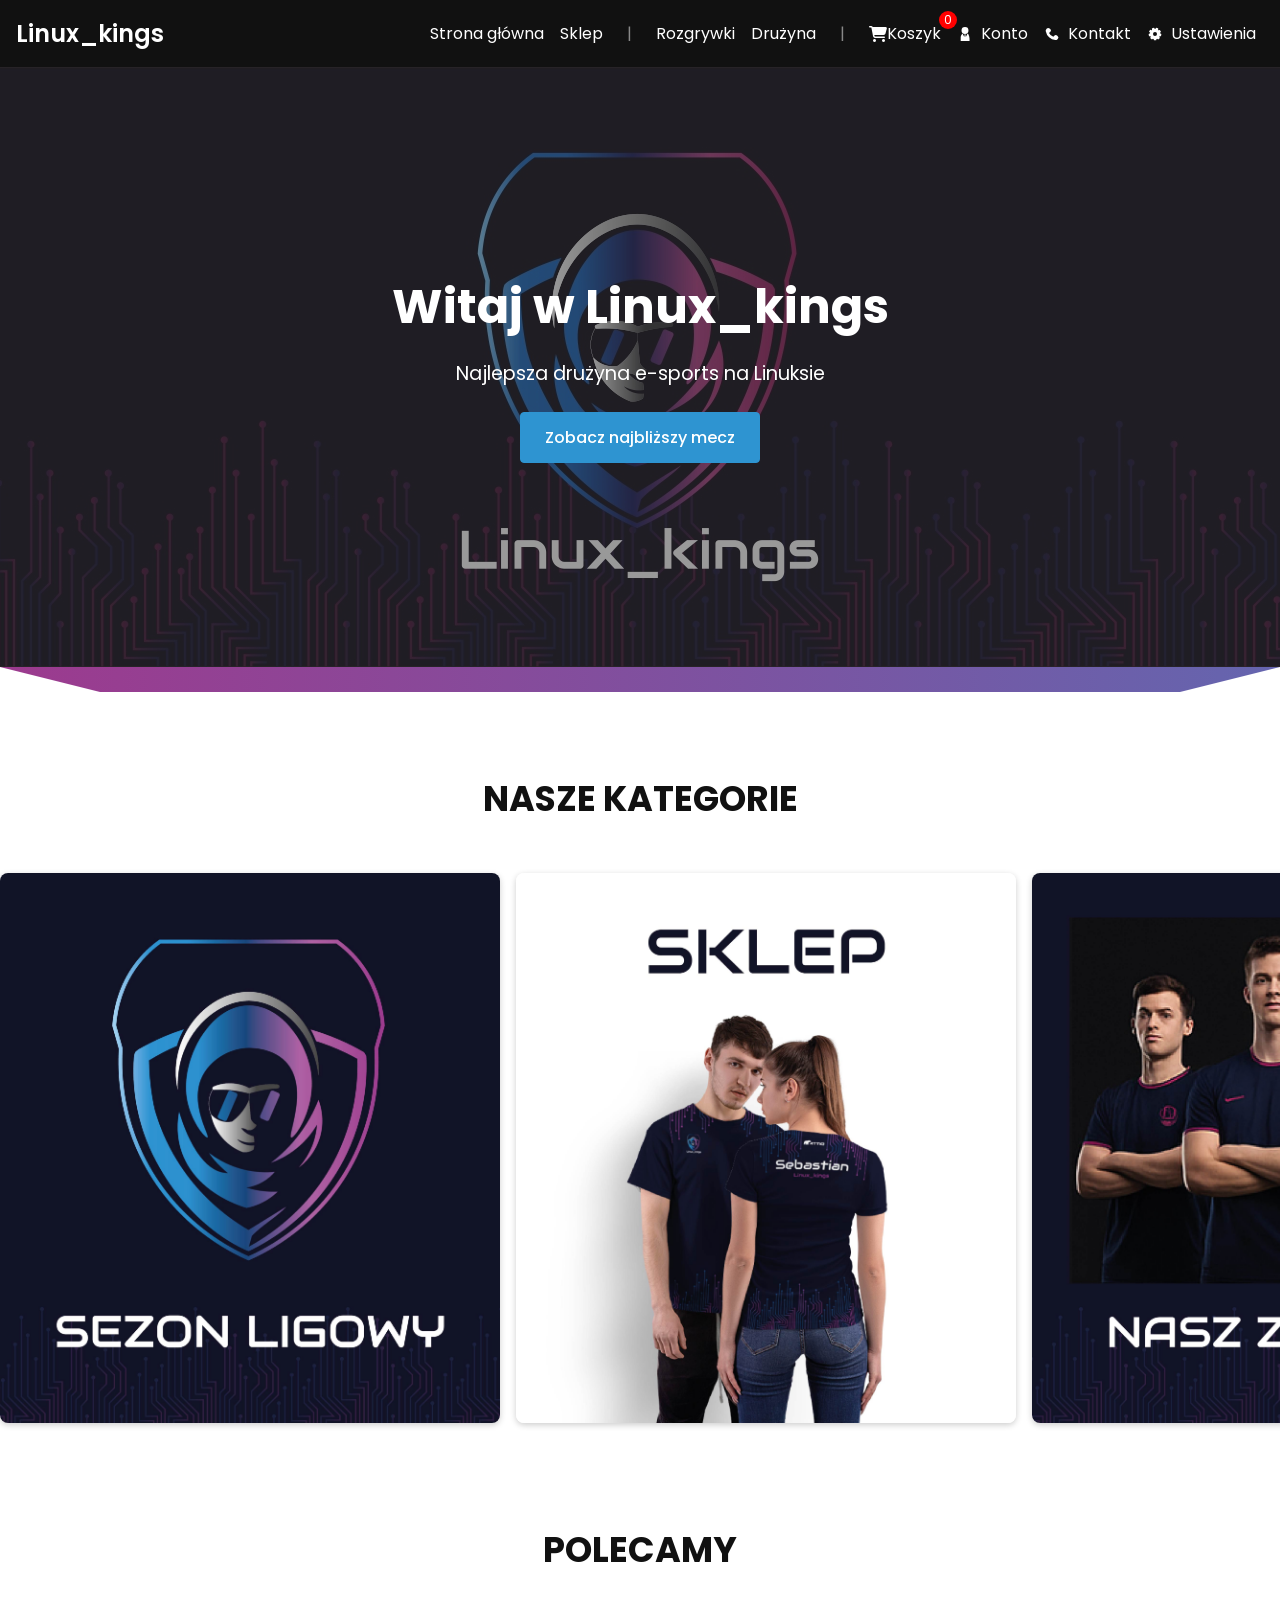
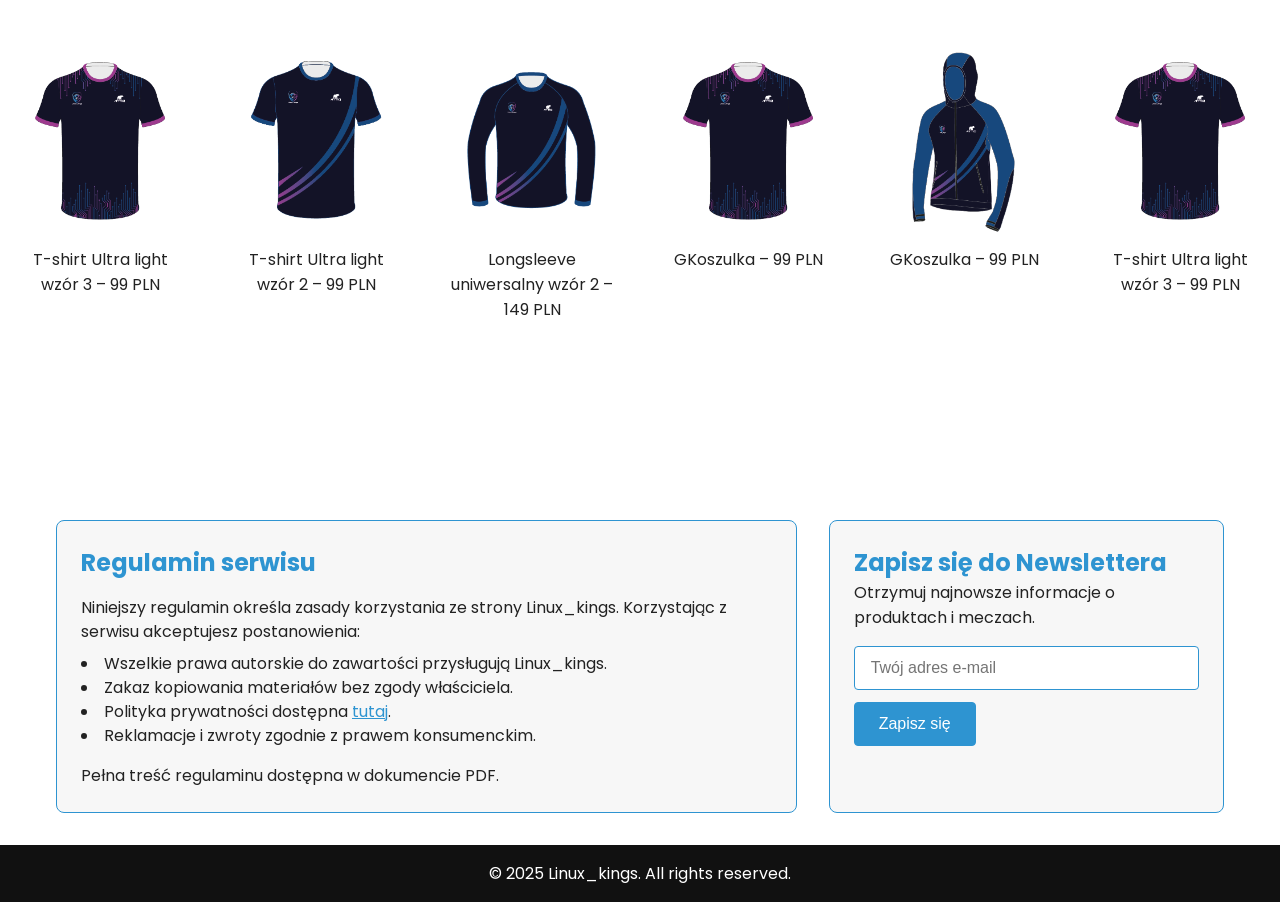
<file: Linux_kings/index.html>
<!DOCTYPE html>
<html lang="pl">
<head>
  <meta charset="UTF-8">
  <meta name="viewport" content="width=device-width,initial-scale=1.0">
  <title>Linux_kings – Home</title>
  <!-- Font-Awesome 6 Free CSS -->
<link
rel="stylesheet"
href="https://cdnjs.cloudflare.com/ajax/libs/font-awesome/6.4.0/css/all.min.css"
integrity="sha512-pVnFTnLAYyzEnG3klHJ0jTgOFjPYyxI5ypuqW6ydnjy1/44lOn3WnNlf+P6GPlbU9NRewW47d7lpozL0U6thbg=="
crossorigin="anonymous"
referrerpolicy="no-referrer"
/>
<link rel="stylesheet" href="css/style.css">
<!--<link rel="stylesheet" href="css/style-mobile.css" media="(max-width: 768px)">-->

</head>
<body>
  <!-- HEADER 
  <header class="site-header">
    <div class="header-inner">
      <a href="index.html" class="logo">Linux_kings</a>
      <nav>
        <ul class="nav-list">
          <li><a href="index.html">Home</a></li>
          <li class="dropdown">
            <a href="jerseys.html">Sklep</a>
            <ul class="dropdown-menu">
              <li><a href="jerseys.html?type=koszulka">Koszulki</a></li>
              <li><a href="jerseys.html?type=bluza">Bluzy</a></li>
              <li><a href="jerseys.html?type=spodenki">Spodenki</a></li>
              <li><a href="jerseys.html?type=akcesoria">Akcesoria</a></li>
            </ul>
          </li>
          <li><a href="matches.html">Matches</a></li>
          <li><a href="team.html">Team</a></li>
          <li><a href="koszyk.html">Koszyk</a></li>
          <li><a href="konto.html">Konto</a></li>
          <li><a href="contact.html">Contact</a></li>
          <li><a href="ustawienia.html">Ustawienia</a></li>

        </ul>
      </nav>
      
      <button class="nav-toggle" aria-label="Toggle menu">☰</button>
    </div>
  </header>

  <i class="icon-shop"></i>
-->

<header class="site-header">
  <div class="header-inner">
    <a href="index.html" class="logo">Linux_kings</a>
    <nav>
      <ul class="nav-list grouped">
        <!-- Grupa 1: Home + Sklep (tylko Sklep z ikoną) -->
        <li class="nav-group">
          <a href="index.html">Strona główna</a>
          <li class="dropdown">
            <a href="jerseys.html">Sklep</a>
            <ul class="dropdown-menu">
              <li><a href="jerseys.html?type=koszulka">Koszulki</a></li>
              <li><a href="jerseys.html?type=longsleeve">Longsleeve</a></li>
              <li><a href="jerseys.html?type=bluza">Bluzy</a></li>
              <li><a href="jerseys.html?type=spodenki">Spodenki</a></li>
              <li><a href="jerseys.html?type=akcesoria">Akcesoria</a></li>
            </ul>
          </li>
        </li>
        <li class="divider">|</li>
        <!-- Grupa 2: Matches + Team (bez ikon) -->
        <li class="nav-group">
          <a href="matches.html">Rozgrywki</a>
          <a href="team.html">Drużyna</a>
        </li>
        <li class="divider">|</li>
        <!-- Grupa 3: Koszyk, Konto, Contact, Ustawienia (wszystkie z ikonami) -->
        <li class="nav-group">
          <a href="koszyk.html" class="cart-link">
            <i class="fas fa-shopping-cart"></i>
            <span class="cart-badge" id="cartCount">0</span>
            Koszyk
          </a>
          <a href="konto.html"><i class="icon-user"></i> Konto</a>
          <a href="contact.html"><i class="icon-contact"></i> Kontakt</a>
          <a href="ustawienia.html"><i class="icon-settings"></i> Ustawienia</a>
        </li>
      </ul>
    </nav>
    
  </div>
  <nav class="mobile-nav">
    <button class="hamburger" aria-label="Otwórz menu">
      <span></span><span></span><span></span>
    </button>
    <ul class="mobile-nav__list">
      <li><a href="index.html">Strona główna</a></li>
      <li><a href="jerseys.html">Sklep</a></li>
      <li><a href="matches.html">Rozgrywki</a></li>
      <li><a href="team.html">Drużyna</a></li>
      <li><a href="koszyk.html">Koszyk</a></li>
      <li><a href="konto.html">Konto</a></li>
      <li><a href="contact.html">Kontakt</a></li>
      <li><a href="ustawienia.html">Ustawienia</a></li>
    </ul>
  </nav>
  
</header>






  <main>

    
    <section class="hero" style="background-image:url('banery/strona-24.jpg')">
      <div class="hero-overlay"></div>
      <div class="hero-content">
        <h1>Witaj w Linux_kings</h1>
        <p>Najlepsza drużyna e-sports na Linuksie</p>
        <a href="matches.html" class="btn btn-primary">Zobacz najbliższy mecz</a>
      </div>
    </section>
    <div class="hero-separator"></div>

    <!--
    <section class="two-banners">
      <a href=""><img src="banery/strona-11.jpg"></a>
      <a href="matches.html"><img src="banery/strona-13.jpg"></a>
    </section>
  -->


  <h2 class="tytuly">NASZE KATEGORIE</h2>
  <section class="three-banners">
    <a href="league.html" class="banner"><img src="banery/strona-40.jpg" ></a>
    <a href="jerseys.html"  class="banner"><img src="banery/strona-41.jpg"  ></a>
    <a href="team.html"  class="banner"><img src="banery/strona-39.jpg"  ></a>
  </section>

    
    <section class="product-carousel">
      <h2 class="tytuly">POLECAMY</h2>
      <div class="carousel-track" id="carouselTrack"></div>
    </section>




    




    <!-- PROMO BANNER pod karuzelą 
    <section class="promo-banner">
      <img src="banery/strona-19.jpg" alt="Specjalna promocja">
    </section>

  -->

    <!-- LIGA 
    <section class="league-section">
      <h2 id="leagueTitle">Liga</h2>
      <p class="league-intro">Poniżej tabela ligowa wraz ze statystykami.</p>
      <table class="league-table">
        <thead>
          <tr>
            <th>Pozycja</th>
            <th>Drużyna</th>
            <th>Punkty</th>
            <th>K/D</th>
            <th>% Wygranych</th>
            <th>Śr. DMG</th>
          </tr>
        </thead>
        <tbody>

        </tbody>
      </table>
      
    </section>


    <section class="our-matches">
      <h2>Nasze mecze</h2>
      <table class="matches-table">
        <thead>
          <tr><th>Data</th><th>Przeciwnik</th><th>Wynik</th><th>Mapa</th></tr>
        </thead>
        <tbody>

        </tbody>
      </table>
    </section>
  -->

    <!-- SPONSOR BANNER pod tabelami 
    <section class="sponsor-banner">
      <img src="banery/strona-35.jpg" alt="Sponsor">
    </section>
  -->
    <button onclick="topFunction()" id="Btn" title="Go to top">^</button>
  </main>




  <section class="info-section">
    <!-- LEWY PANEL: Regulamin (zawsze otwarty) -->
    <div class="legal-panel">
      <h2>Regulamin serwisu</h2>
      <div class="legal-content">
        <p>Niniejszy regulamin określa zasady korzystania ze strony Linux_kings. Korzystając z serwisu akceptujesz postanowienia:</p>
        <ul>
          <li>Wszelkie prawa autorskie do zawartości przysługują Linux_kings.</li>
          <li>Zakaz kopiowania materiałów bez zgody właściciela.</li>
          <li>Polityka prywatności dostępna <a href="polityka.html">tutaj</a>.</li>
          <li>Reklamacje i zwroty zgodnie z prawem konsumenckim.</li>
        </ul>
        <p>Pełna treść regulaminu dostępna w dokumencie PDF.</p>
      </div>
    </div>
  
    <!-- PRAWY PANEL: Newsletter -->
    <div class="newsletter-panel">
      <h2>Zapisz się do Newslettera</h2>
      <p>Otrzymuj najnowsze informacje o produktach i meczach.</p>
      <form id="newsletterForm" class="newsletter-form">
        <input
          type="email"
          name="email"
          placeholder="Twój adres e-mail"
          required
        >
        <button type="submit" class="btn btn-primary">Zapisz się</button>
      </form>
    </div>
  </section>
  




  <footer class="site-footer">
    © 2025 Linux_kings. All rights reserved.
  </footer>

  <!-- SCRIPTS -->
  <script src="js/slider.js"></script>
  <script src="js/league.js"></script>
  <script src="js/script.js"></script>
  <script src="js/cart.js"></script>
  <script src="js/mobile.js"></script>

</body>
</html>
</file>
<file: Linux_kings/css/style.css>
/* GOOGLE FONT + ZMIENNE */
@import url('https://fonts.googleapis.com/css2?family=Poppins:wght@300;400;500;600&display=swap');
:root {
  --color-accent: #2E94D1;
  --bg-header: #111;
  --bg-footer: #111;
  --bg-light: #f7f7f7;
  --text-dark: #222;
  --text-light: #fff;
  --transition: .3s ease;
}
/* RESET & GLOBAL */
* { box-sizing:border-box; margin:0; padding:0; }
html { font-family:'Poppins',sans-serif; scroll-behavior:smooth; }
body { display:flex; flex-direction:column; min-height:100vh; color:var(--text-dark);  }
@keyframes gradientBG { 0%{background-position:0 0;}50%{background-position:100% 100%;}100%{background-position:0 0;} }
a { color:inherit; text-decoration:none; transition:color var(--transition); }
a:hover { color:var(--accent); }

/* HEADER */
.site-header {
  background:var(--bg-header);
  color:var(--text-light);
  position: relative;
  z-index: 1000;
 
}
.hero-separator {
  --h: 25px;       /* wysokość paska */
  --cut: 100px;     /* wielkość ścięcia boków */
  width: 100%;
  margin: 0 auto;
  height: var(--h);
  background: linear-gradient(90deg, #9C3A8E 0%, #2D90CF 100%);
  background-size: 200% 200%;
  animation: gradientMove 2s ease infinite;

  /* trapez równoramienny: górna krawędź 100%, dolna skrócona o var(--cut) z każdej strony */
  clip-path: polygon(
     0    0,      /* lewy-górny */
    100%  0,      /* prawy-górny */
    calc(100% - var(--cut)) 100%,  /* prawy-dolny odsunięty o --cut w lewo */
    var(--cut) 100%                /* lewy-dolny odsunięty o --cut w prawo */
  );
}

@keyframes gradientMove {
  0%   { background-position: 0%   50%; }
  50%  { background-position: 100% 50%; }
  100% { background-position: 0%   50%; }
}





.header-inner {
  max-width:1400px; margin:0 auto; padding:1rem;
  display:flex; justify-content:space-between; align-items:center;
}
.logo { font-size:1.5rem; font-weight:600; color:var(--text-light); text-decoration:none; }
.nav-list { list-style:none; display:flex; gap:1.5rem;


}
.nav-list a {
  color:var(--text-light);
  text-decoration:none;
  padding:.25rem .5rem;
  border-radius:4px;
  transition:background var(--transition);
}
.nav-list a:hover,
.nav-list .is-active { background:var(--color-accent); }
.nav-toggle { display:none; font-size:1.8rem; background:none; border:none; color:var(--text-light); cursor:pointer; }



/* dropdown */
.dropdown-menu {
  position:absolute; top:100%; left:0; background:var(--bg-darker); border-radius:4px;
  list-style:none; padding:.5rem 0; box-shadow:0 2px 8px rgba(0,0,0,.7);
  opacity:0; visibility:hidden; transform:translateY(10px);
  transition:opacity var(--transition),transform var(--transition),visibility var(--transition);
}
.dropdown:hover .dropdown-menu,
.dropdown:focus-within .dropdown-menu {
  opacity:1; visibility:visible; transform:translateY(0);
}
.dropdown-menu li a { display:block; padding:.5rem 1rem; }

/* FOOTER */
.site-footer {
  margin-top:auto;
  background:var(--bg-footer);
  color:var(--text-light);
  text-align:center;
  padding:1rem 0;
}

/* JERSEYS.HTML – ZAMÓWIENIA */
.zamowienia-container { display:flex; flex-wrap:wrap; gap:20px; width:90%; margin:20px auto; }
.filter-panel { flex:0 0 250px; background:var(--bg-darker); border:1px solid var(--color-accent); border-radius:8px; padding:20px; }
.filter-panel h2 { font-size:20px; margin-bottom:10px; }
.filter-section { margin-bottom:20px; }
.filter-section h3 { font-size:16px; margin-bottom:5px; cursor:pointer; }
.filter-section div { margin-bottom:8px; }
.filter-panel input[type="checkbox"],
.filter-panel input[type="radio"] { margin-right:5px; cursor:pointer; }
.filter-panel label { font-size:14px; }
.filter-panel button {
  width:100%; background:var(--color-2); color:#fff; border:none; padding:10px;
  border-radius:4px; font-weight:bold; margin-top:10px; transition:background var(--transition);
  background-color: #2E94D1;
  cursor: pointer;
}
.filter-panel button:hover{
  background-color: #fff;
  color: black;
  border: 1px solid black;
}
.orders-list { flex:1; }
.orders-list h1 { font-size:24px; margin-bottom:20px; }
#ordersContainer {
  display: grid;
  grid-template-columns: repeat(auto-fill, minmax(220px,1fr));
  grid-auto-rows: 1fr;       /* każda “wiersz” gridu ma taką samą wysokość */
  gap: 1.5rem;
}


/* Kafelek produktu */
.order-item {
  display: flex;
  flex-direction: column;
  align-items: center;
  background: var(--bg-darker);
  border-radius: 8px;
  transition: transform 0.3s ease;
  overflow: hidden; /* obetnie nadmiar obrazu przy powiększaniu */
  padding: 1rem 0.5rem;
  box-shadow: 0 2px 6px rgba(0,0,0,0.5);
}
.order-item:hover {
  transform: scale(1.03);
}
.order-thumbnail {
  flex:none; height:100%; overflow:hidden; border-radius:4px; border:1px solid #ccc;
}
.order-thumbnail img { width:100%; height:auto; object-fit:cover; border-radius:4px; }
.order-info {
  flex:1; margin-left:15px; display:flex; flex-direction:column; justify-content:center;
}
.order-info h2 { font-size:18px; margin-bottom:5px; }
.order-info p { font-size:14px; margin:2px 0; }
.order-details-link {
  margin-left:auto; color:var(--accent); font-weight:bold; text-decoration:none;
  transition: color var(--transition);
}
.order-details-link:hover { color:var(--color-6); }

/* PRODUCT.HTML – SZCZEGÓŁY */
.product-detail-wrapper {
  display:flex; gap:2rem; width:70%; margin:2rem auto;
}
.thumbnails {
  list-style:none;
  padding:0;
  margin:0;
  display:flex;
  flex-direction:column;
  gap:0.5rem;
}
.thumbnails li {
  width:80px; height:80px; border:1px solid #ccc; border-radius:4px;
  overflow:hidden; cursor:pointer; display:flex; align-items:center; justify-content:center;
}
.thumbnails li.thumbnail-more {
  background:rgba(0,0,0,0.5); color:#fff; font-size:16px; font-weight:bold;
}
.thumbnails li img {
  width:100%; height:100%; object-fit:cover;
  cursor:pointer;
}
.main-image {
  flex:2; border-radius:8px; overflow:hidden;
  box-shadow:0 2px 8px rgba(0,0,0,0.5);
  background-color: rgba(255, 255, 255, 0.3); ;
}
.main-image img { width:100%; display:block; }
.product-info {
  flex:1; display:flex; flex-direction:column; justify-content:center; gap:1rem;
}
.product-info h1 { font-size:2rem; }
.product-info .price { font-size:1.8rem; color: #2D90CF;}
.product-info .pattern { font-size:1.5rem; color: #9C3A8E; 
font-style: italic;
} 
.size-options { display:flex; gap:10px; flex-wrap:wrap; }
.size-options label { display:flex; align-items:center; gap:4px; font-size:14px; }
.short-desc { font-size:14px; line-height:1.4; }
.btn-buy {
  align-self:flex-start; padding:.75rem 1.5rem; background-color: #2E94D1;
  color: white; border:none; border-radius:4px; cursor:pointer;
  transition:background var(--transition),transform var(--transition);
}
.btn-buy:hover { 
  background-color: #fff;
  color: black;
  border: 1px solid black;
}



/* OPIS, TABELA ROZMIARÓW, POLECANE */
.description-section,
.size-table-section,
.recommended-products,
.material-section {
  width:70%; margin:2rem auto; background:var(--bg-darker);
  padding:20px; border-radius:8px; box-shadow:0 2px 8px rgba(0,0,0,0.5);
}
.description-section h2,
.size-table-section h2,
.recommended-products h2 { margin-bottom:1rem; }
.size-table { width:100%; border-collapse:collapse; }
.size-table th,
.size-table td { border:1px solid #ccc; padding:8px; text-align:center; }
.recommended-grid {
  display:grid; grid-template-columns:repeat(auto-fill,minmax(180px,1fr)); gap:1rem;
}
.card {
  background:var(--bg-darker); border-radius:8px; overflow:hidden;
  padding:1rem; text-align:center; transition:box-shadow var(--transition);
}
.card:hover { box-shadow:0 4px 12px rgba(0,0,0,0.7); cursor:pointer; }

/* RESPONSYWNOŚĆ */
@media(max-width:992px) {
  .zamowienia-container,
  .product-detail-wrapper { flex-direction:column; width:90%; }
  .filter-panel,
  .order-item,
  .description-section,
  .size-table-section,
  .recommended-products { width:100%; }
}
/* RESPONSYWNOŚĆ */
@media(max-width: 768px) {
  .nav-list { display:none; position:absolute; top:100%; right:0; background:var(--bg-header); flex-direction:column; width:200px; padding:1rem; }
  .nav-list.show { display:flex; }
  .nav-toggle { display:block; }
  .hero { height:400px; }
  .hero-content h1 { font-size:2rem; }
}


/* SLIDER */
.slider {
  position: relative;
  overflow: hidden;
  width: 85%;               /* szerokość kontenera */
  aspect-ratio: 3 / 1;      /* stosunek szer./wys. (np. 3:1) */
  margin: 1rem auto;
  border-radius: 8px;
}
.slides {
  display: flex;
  transition: transform 0.5s ease;
}
.slide {
  flex: 1 0 100%;
}
.slide img {
  width: 100%;
  height: 100%;
  object-fit: cover;       /* wypełnia kontener, przycina nadmiary */
  display: block;
}
.slider-prev,
.slider-next {
  position: absolute;
  top: 50%;
  transform: translateY(-50%);
  background: rgba(0,0,0,0.5);
  border: none;
  color: #fff;
  font-size: 2rem;
  padding: 0 .5rem;
  cursor: pointer;
  border-radius: 4px;
}
.slider-prev { left: 1rem; }
.slider-next { right: 1rem; }

  

/* HOME GRID */
.home-grid {
  display:grid;
  grid-template-columns:repeat(auto-fit,minmax(280px,1fr));
  gap:1.5rem;
  max-width:1200px; margin:2rem auto; padding:0 1rem;
}
.grid-item {
  background:var(--bg-light);
  padding:1.5rem;
  border-radius:8px;
  box-shadow:0 2px 6px rgba(0,0,0,0.1);
}
.grid-item h2 { margin-bottom:1rem; font-size:1.5rem; }
.preview-cards {
  display:flex; gap:1rem; flex-wrap:wrap; margin-bottom:1rem;
}
.preview-cards img {
  width:100px; height:70px;
  object-fit:cover; border-radius:4px;
}
  
  /* ====================================
     DODATKOWE BANERY
     ==================================== */
  .extra-banners {
    display: flex;
    gap: 1rem;
    width: 98%;
    max-width: 1200px;
    margin: 1rem auto;
  }
  .extra-banner {
    flex: 1;
    overflow: hidden;
    border-radius: 8px;
  }
  .extra-banner img {
    width: 100%;
    height: 100%;
    object-fit: cover;
  }
  
  /* (dalej pełne reguły responsywne, menu, sklep, product.html…) */
  @media(max-width: 992px) {
    .slider { height: 200px; }
    .home-grid {
      grid-template-columns: 1fr;
      grid-template-rows: auto auto auto auto;
    }
    .banner-large,
    .banner-small { grid-column: auto; grid-row: auto; height: 200px; }
    .extra-banners { flex-direction: column; }
  }
  
  .calendar-section {
    width: 100%; margin: 0; padding: 2rem;
    
  }
  .calendar-nav {
    display: flex; justify-content: space-between; align-items: center;
    max-width: 1200px; margin: 0 auto 1rem;
  }
  .calendar-nav button {
    background: var(--color-accent);
    color: #fff;
    border: none;
    padding: .5rem 1rem;
    border-radius: 4px;
    cursor: pointer;
    transition: background var(--transition);
  }
  .calendar-nav button:hover {
    background-color: #fff;
  color: black;
  border: 1px solid black;
  }
  .calendar {
    display: grid;
    grid-template-columns: repeat(7, 1fr);
    gap: 1rem;
    max-width: 1200px;
    margin: 0 auto 2rem;
  }
  .calendar-day {
    background: #fff;
    border: 1px solid var(--color-accent);
    border-radius: 6px;
    padding: .5rem;
    min-height: 120px;
    display: flex;
    flex-direction: column;
    transition: background var(--transition), transform var(--transition);
  }
  .calendar-day:hover {
    background: var(--bg-light);
    transform: translateY(-2px);
  }
  .calendar-day .date-number {
    font-weight: bold;
    color: var(--color-accent);
    margin-bottom: .5rem;
  }


/* ===============================
   EVENT.HTML – SZCZEGÓŁY WYDARZENIA
   =============================== */
   .event-hero {
    background: var(--bg-darker);
    padding: 2rem;
    text-align: center;
    border-radius: 8px;
    margin: 2rem auto;
    max-width: 800px;
  }
  
  .event-hero h1 {
    font-size: 2.5rem;
    margin-bottom: 1rem;
  }
  
  .event-hero p {
    font-size: 1.2rem;
    color: var(--color-6);
  }
  
  .event-details {
    max-width: 800px;
    margin: 2rem auto;
    padding: 1rem;
    background: var(--bg-dark);
    border-radius: 8px;
  }
  
  .event-details h2 {
    font-size: 1.5rem;
    margin-bottom: 1rem;
  }
  
  .event-details ul {
    list-style: none;
    padding: 0;
  }
  
  .event-details li {
    padding: 0.5rem 0;
    border-bottom: 1px solid var(--color-3);
  }

  
/* ===============================
   TEAM.HTML – SEKCJA ZESPOŁU
   =============================== */
   .team-hero {
    background: var(--bg-darker);
    padding: 3rem 1rem;
    text-align: center;
    border-radius: 8px;
    margin: 2rem auto;
    max-width: 1000px;
  }
  
  .team-hero h1 {
    font-size: 2.5rem;
    margin-bottom: 1rem;
  }
  
  .team-hero p {
    font-size: 1.2rem;
    color: var(--color-6);
  }
  
  .timeline {
    max-width: 1000px;
    margin: 2rem auto;
    padding: 1rem;
    border-left: 4px solid var(--accent);
    position: relative;
  }
  
  .timeline::before {
    content: '';
    position: absolute;
    left: -2px;
    top: 0;
    bottom: 0;
    width: 4px;
    background: var(--accent);
  }
  
  .timeline-event {
    margin-left: 2rem;
    margin-bottom: 2rem;
    position: relative;
  }
  
  .timeline-event::before {
    content: '';
    position: absolute;
    left: -2rem;
    top: 0.5rem;
    width: 1rem;
    height: 1rem;
    background: var(--color-4);
    border-radius: 50%;
  }
  
  .timeline-event h3 {
    font-size: 1.2rem;
    margin-bottom: 0.5rem;
  }
  
  .timeline-event p {
    font-size: 1rem;
  }
  
  .roster-grid {
    display: grid;
    grid-template-columns: repeat(auto-fill, minmax(200px, 1fr));
    gap: 1.5rem;
    max-width: 1000px;
    margin: 2rem auto;
    padding: 1rem;
  }
  
  .roster-member {
    background: var(--bg-dark);
    border-radius: 8px;
    padding: 1rem;
    text-align: center;
  }
  
  .roster-member img {
    width: 100%;
    height: auto;
    border-radius: 50%;
    margin-bottom: 1rem;
  }
  


  /* ===============================
   ROZBUDOWANY OPIS & MATERIAŁ
   =============================== */
   .description-section,
   .material-section {
     background: var(--bg-light);
     color: var(--text-dark);
     padding: 1.5rem;
     border: 1px solid var(--color-accent);
     border-radius: 8px;
     box-shadow: 0 2px 6px rgba(0,0,0,0.1);
   }
   .description-section h2,
   .material-section h2 {
     color: var(--color-accent);
     margin-bottom: 1rem;
   }

.long-desc {
  font-size: 1rem;
  line-height: 1.5;
  color: var(--text-light);
}

.material-list {
  list-style: disc inside;
  font-size: 1rem;
  color: var(--text-light);
}

.material-list li {
  margin-bottom: 0.5rem;
}

/* Tekst i listy */
.description-section p.long-desc,
.material-section .material-list li {
  color: var(--text-dark);
  line-height: 1.5;
}


/* HERO */
.hero {
  position:relative;
  height:600px;
  background-size:cover;
  background-position:center;
  display:flex; align-items:center; justify-content:center;
  

  /*
  background: linear-gradient(
    90deg,
    #9C3A8E 0%,
    #2D90CF 100%
  );
  background-size: 200% 200%;             
  animation: gradientMove 6s ease infinite;
@keyframes gradientMove {
  0%   { background-position: 0%   50%; }
  50%  { background-position: 100% 50%; }
  100% { background-position: 0%   50%; }
}
*/


}

.hero-overlay {
  position:absolute; inset:0;
  background:rgba(0,0,0,0.4);
}
.hero-content {
  position:relative; text-align:center; color:#fff;
  max-width:800px; padding:1rem;
}
.hero-content h1 { font-size:3rem; margin-bottom:1rem; }
.hero-content p { font-size:1.2rem; margin-bottom:1.5rem; }


/* BUTTONS */
.btn {
  display:inline-block; text-decoration:none;
  padding:.75rem 1.5rem; border-radius:4px;
  font-weight:500; transition:background var(--transition);
}
.btn-primary {
  background-color: #2E94D1; color: #fff; border:1px solid var(--color-accent);
  cursor: pointer;
}
.btn-primary:hover { background-color: #fff; color:black; border: 1px solid black; }
.btn-secondary {
  background-color: #2E94D1; color: #fff; border:1px solid var(--color-accent);
  cursor: pointer;
}
.btn-secondary:hover { background-color: #fff; color:black; border: 1px solid black; }


/* Karty wydarzeń */
.event-card {
  background: var(--color-accent);
  color: #fff;
  padding: .25rem .5rem;
  border-radius: 4px;
  font-size: 12px;
  margin-bottom: .25rem;
  text-align: center;
  cursor: pointer;
  transition: background var(--transition);
}
.event-card:hover {
  background-color: #fff;
  color: black;
  border: 1px solid black;
}


  
  /* ================================
     CONTACT SPLIT (50/50)
     ================================ */
  .contact-split {
    display: grid;
    grid-template-columns: 1fr 1fr;
    max-width: 1200px;
    margin: 2rem auto;
    gap: 2rem;
  }
  .contact-info {
    display: flex;
    flex-direction: column;
    justify-content: center;
    gap: 1rem;
    
  }
  .contact-info img {
    width: 100%;
    border-radius: 8px;
    height: 400px;
    object-fit: cover;

  }
  .contact-form {
    background: var(--bg-light);
    padding: 2rem;
    border-radius: 8px;
    box-shadow: 0 4px 12px rgba(0,0,0,0.1);
    display: flex;
    flex-direction: column;
    gap: 1rem;
  }
  .contact-form h2 {
    color: var(--color-accent);
    text-align: center;
  }
  .contact-form label {
    display: flex;
    flex-direction: column;
    font-size: 14px;
  }
  .contact-form input,
  .contact-form textarea {
    margin-top: .5rem;
    padding: .5rem;
    border: 1px solid #ccc;
    border-radius: 4px;
  }
  
  /* RESPONSYWNOŚĆ */
  @media (max-width: 768px) {
    .team-header,
    .contact-split {
      display: flex;
      flex-direction: column;
    }
    .two-banners { grid-template-columns: 1fr; }
.product-carousel { height: auto; }
.carousel-track .card { flex: 0 0 60%; }
.sponsors { flex-wrap: wrap; }
.sponsors img { max-width: 30%; margin: .5rem; }

  }
  


  /* ——— DWIE KAFELKI 50/50 ——— */
.two-banners {
  display: grid;
  grid-template-columns: 1fr 1fr;
  gap: 1rem;
  max-width: 1400px;
  margin: 2rem auto;
}
.two-banners img {
  width: 100%;
  height: 300px;
  object-fit: cover;
  border-radius: 8px;
}

/* ——— KARUZELA PRODUKTÓW ——— */
.product-carousel {
  position: relative;
  overflow: hidden;
  max-width: 1400px;
  margin: 2rem auto;
  height: auto;
  margin-bottom: 150px;
  margin-top: 100px;
}
.carousel-track {
  display: flex;
  transition: transform 0.5s ease;
}
.carousel-track .card {
  flex: 0 0 200px;
  margin-right: 1rem;
}
.carousel-track img {
  width: 100%;
  height: 200px;
  object-fit: cover;
  border-radius: 4px;
}

/* ——— SPONSORZY ——— */
.sponsors {
  display: flex;
  justify-content: space-around;
  align-items: center;
  width: 90%;
  height: 150px;
  margin: 2rem auto;
  background: var(--bg-light);
  border-radius: 8px;
  box-shadow: 0 2px 6px rgba(0,0,0,0.1);
}
.sponsors img {
  max-height: 100%;
  max-width: 20%;
  object-fit: contain;
}



.sponsor-banner {
  width: 90%;
  max-width: 1400px; 
  margin: 2rem auto;
  overflow: hidden;
  border-radius: 8px;
}
.sponsor-banner img {
  display: block;
  width: 100%;
  height: auto;
  object-fit: cover;
}

/* nadaj wrapperom te same flex-owe reguły co .card */
.slider-link {
  flex: 0 0 200px;
  margin-right: 1rem;
  display: block;
  text-decoration: none;
  color: inherit;
}

/* upewnij się, że .card wewnątrz <a> mieści się w 100% wysokości wrappera */
.slider-link .card {
  display: flex;
  flex-direction: column;
}

/* dopilnuj, że <p> nie jest obcinane */
.slider-link .card p {
  margin: .5rem 0 0;
  flex: none;
  text-align: center;
}



/* TEAM HEADER */
.team-header {
  display: flex;
  max-width: 1500px;
  margin: 2rem auto;
  gap: 2rem;
  font-size: 15px;
}
.team-photo {
  flex: 0 0 50%;
}
.team-photo img {
  width: 100%;
  height: 600px;
  object-fit: cover;
  border-radius: 8px;
}
.team-intro {
  flex: 1;
  display: flex;
  align-items: center;
  padding: 1rem;
}



  


/* KALENDARZ */
.styled-calendar {
  background: var(--bg-light);
  padding: 1.5rem;
  border: 1px solid var(--color-accent);
  border-radius: 8px;
  box-shadow: 0 4px 12px rgba(0,0,0,0.1);
  padding-top: 50px;
}
.styled-calendar .calendar-list {
  margin-top: 1rem;
}

/* LIGA */
.league-section {
  max-width: 1200px; margin: 2rem auto; padding: 0 1rem;
}
.league-section h2 {
  text-align: center; margin-bottom: .5rem;
}
.league-intro {
  text-align: center; margin-bottom: 1rem; color: var(--text-dark);
}
.league-table {
  width: 90%; margin: 0 auto; border-collapse: collapse;
}
.league-table th,
.league-table td {
  border: 1px solid var(--color-accent);
  padding: .5rem; text-align: center;
}
.league-table tr.highlight {
  background: var(--color-accent); color: #fff;
}

/* NASZE MECZE */
.our-matches {
  max-width: 1200px; margin: 2rem auto; padding: 0 1rem;
}
.matches-table {
  width: 90%; margin: 0 auto; border-collapse: collapse;
}
.matches-table th,
.matches-table td {
  border: 1px solid #ccc; padding: .5rem; text-align: center;
}
.matches-table tr:nth-child(even) {
  background: var(--bg-light);
}

/* WIĘCEJ MECZÓW */
.more-matches {
  text-align: center; margin: 2rem 0;
}
.more-matches .btn {
  padding: .75rem 1.5rem;
}

/* HISTORIA SEZONÓW */
.history-section {
  max-width: 600px; margin: 2rem auto; padding: 0 1rem;
}
.history-list {
  list-style: disc inside; font-size: 1rem;
}



/* ——— Ujednolicenie stylu wszystkich tabel ——— */
table {
  width: 90%; margin: 1rem auto; border-collapse: collapse;
}
th, td {
  border: 1px solid var(--color-accent);
  padding: .5rem; text-align: center;
}
tr:nth-child(even) {
  background: var(--bg-light);
}
tr.highlight {
  background: var(--color-accent); color: #fff;
}

/* ——— Ramka i tło kalendarza ——— */
.styled-calendar {
  background: var(--bg-light);
  border: 1px solid var(--color-accent);
  border-radius: 8px;
  padding: 1.5rem; margin-bottom: 2rem;
  box-shadow: 0 4px 12px rgba(0,0,0,0.1);
}


/* Zielony dla zwycięstw, czerwony dla porażek */
.matches-table td.result-win {
  color: #2a7f2a;       /* ciemniejsza zieleń */
  font-weight: bold;
}
.matches-table td.result-lose {
  color: #a12a2a;       /* ciemniejsza czerwień */
  font-weight: bold;
}



.season-dropdown {
  position: relative;
  display: inline-block;
}
.season-dropdown .dropdown-menu {
  position: absolute;
  top: 100%; left: 0;
  display: none;
  background: var(--bg-light);
  border: 1px solid var(--color-accent);
  border-radius: 4px;
  list-style: none;
  padding: .5rem 0;
  z-index: 100;
}
.season-dropdown.show .dropdown-menu {
  display: block;
}
.season-dropdown .dropdown-menu li button {
  background: none;
  border: none;
  width: 100%;
  text-align: left;
  padding: .5rem 1rem;
  cursor: pointer;
}
.season-dropdown .dropdown-menu li button:hover {
  background: var(--color-accent);
  color: #fff;
}

.season-buttons {
  text-align: center;
  margin-bottom: 1rem;
}
.season-btn {
  margin: 0 .3rem;
  padding: .5rem 1rem;
  border: 1px solid var(--color-accent);
  background: transparent;
  cursor: pointer;
  transition: background .2s;
}
.season-btn.active,
.season-btn:hover {
  background: var(--color-accent);
  color: #fff;
}


.event-day {
  margin: 2rem 0;
}
.event-day h2 {
  border-bottom: 2px solid var(--color-accent);
  padding-bottom: .5rem;
  margin-bottom: 1rem;
}
.event-group {
  margin-bottom: 1.5rem;
  background: var(--bg-light);
  padding: 1rem;
  border-radius: 6px;
  box-shadow: 0 2px 6px rgba(0,0,0,0.1);
}
.event-group h3 {
  margin-bottom: .5rem;
}
.matches-table {
  width: 100%;
  border-collapse: collapse;
  margin-top: .5rem;
}
.matches-table th,
.matches-table td {
  border: 1px solid var(--color-accent);
  padding: .5rem;
  text-align: center;
}
.matches-table tr:nth-child(even) {
  background: #f0f0f0;
}

/* wyróżnienie naszego zespołu w tabelach */
.highlight-team {
  color: #D12E94;
  font-weight: bold;
}


/* Wyśrodkowanie nazwy, daty i opisu turnieju */
.event-detail {
  text-align: center;
}

.event-detail #eventDate,
.event-detail #eventDesc {
  margin: .5rem auto;
  max-width: 600px; /* opcjonalnie: ogranicza szerokość opisu */
}


.text-center {
  text-align: center;
}
.text-center p {
  margin: .5rem auto;
  max-width: 600px;
}


#turnieje{
  margin-top: 50px;
}

/* wyróżnienie dzisiejszego dnia */
.calendar-day.today {
    /* dowolny kolor, tu fiolet */
  background: rgba(158, 184, 228, 0.4);
}


.event-tournament { background: #e74c3c; }   /* czerwony */
.event-eliminations,
.event-elims      { background: #9b59b6; }   /* fiolet */
.event-league     { background: #3498db; }   /* niebieski */
.event-scrim      { background: #2ecc71; }   /* zielony */

/* zachowaj białe litery i padding z .event-card */
.event-card.event-tournament,
.event-card.event-eliminations,
.event-card.event-league,
.event-card.event-scrim {
  color: #fff;
}

.event-card.event-tournament:hover {
  color: black;
}
.event-card.event-eliminations:hover {
  color: black;
}
.event-card.event-league:hover {
  color: black;
}
.event-card.event-scrim:hover {
  color: black;
}


.nav-list .dropdown {
  position: relative;
}
.nav-list .dropdown-menu {
  position: absolute;
  top: 100%; left: 0;
  background-color: rgba(0,0,0);
  list-style: none;
  padding: .5rem 0;
  border-radius: 4px;
  opacity: 0; visibility: hidden;
  transform: translateY(10px);
  transition: opacity .3s, transform .3s;
  z-index: 1001;
}
.nav-list .dropdown:hover .dropdown-menu,
.nav-list .dropdown:focus-within .dropdown-menu {
  opacity: 1; visibility: visible;
  transform: translateY(0);
}
.nav-list .dropdown-menu li a {
  display: block;
  padding: .5rem 1rem;
  color: #ccc;
}
.nav-list .dropdown-menu li a:hover {
  background: var(--color-accent);
}


.opis{
  width: 80%;
  height: auto;
  margin: 0 auto;
  margin-top: 50px;
  margin-bottom: 100px;
  border-radius: 15px;
  border: 1px solid #2E94D1;
  background-color: rgba(0, 0, 0, 0.7);
  padding: 40px 60px;
  color: white;
  text-align: center;
}

/* ——— PROMO BANNER ——— */
.promo-banner {
  width: 90%;
  max-width: 1500px;
  height: 400px;
  margin: 2rem auto;
  overflow: hidden;
  border-radius: 8px;
}
.promo-banner img {
  display: block;
  width: 100%;
  height: 100%;
  object-fit: cover;
}

/* ——— SPONSOR BANNER ——— */
.sponsor-banner {
  width: 100%;
  max-width: 1700px;
  height: 150px;
  margin: 2rem auto;
  overflow: hidden;
  border-radius: 8px;
}
.sponsor-banner img {
  display: block;
  width: 100%;
  height: 100%;
  object-fit: cover;
}


/* Nadajemy niestandardowy układ i odstępy */
.nav-list.grouped {
  display: flex;
  align-items: center;
  gap: 0; /* grupy same mają wewnętrzny gap */
}
.nav-group {
  display: flex;
  align-items: center;
  gap: 1,5rem; /* większy odstęp między linkami w grupie */
}
.divider {
  margin: 0 1rem;
  color: rgba(255,255,255,0.5);
  user-select: none;
}

/* Linki w grupie */
.nav-group a {
  display: flex;
  align-items: center;
  padding: .25rem .5rem;
  transition: background var(--transition);
}
.nav-group a:hover,
.nav-group .is-active {
  background: var(--color-accent);
  border-radius: 4px;
}

/* Ikonki jako tło – wstaw właściwe ścieżki do SVG/PNG */
.icon-shop,
.icon-cart,
.icon-user,
.icon-contact,
.icon-settings {
  display: inline-block;
  width: 16px;
  height: 16px;
  background-repeat: no-repeat;
  background-size: contain;
  margin-right: .5rem;
  vertical-align: middle;
}
.icon-shop    { background-image: url('../icons/shop.svg'); }
.icon-cart    { background-image: url('../icons/cart.svg'); }
.icon-user    { background-image: url('../icons/user.svg'); }
.icon-contact { background-image: url('../icons/contact.svg'); }
.icon-settings{ background-image: url('../icons/settings.svg'); }

/* Responsywność – w menu mobilnym grupy mogą się łamać na kolumnę */
@media(max-width: 768px) {
  .nav-list.grouped {
    flex-direction: column;
    gap: 1rem;
  }
  .divider {
    display: none;
  }
}




/* ========== SHOP LAYOUT ========== */
.shop-page {
  display: flex;
  gap: 2rem;
  max-width: 1400px;
  margin: 2rem auto;
}

/* kompaktowy, sticky panel filtrów */
.filter-panel.compact {
  flex: 0 0 200px;
  position: sticky;
  top: 1rem;
  background: #fff;
  border: 1px solid #ddd;
  border-radius: 8px;
  padding: 1rem;
  box-shadow: 0 2px 6px rgba(0,0,0,0.1);
}
.filter-panel.compact h2 {
  margin-bottom: 0.5rem;
  font-size: 1.2rem;
}
.filter-panel.compact .filter-group {
  margin-bottom: 1rem;
}
.filter-panel.compact .filter-group h3 {
  font-size: 1rem;
  margin-bottom: 0.5rem;
}
.filter-panel.compact label {
  display: block;
  font-size: 0.9rem;
  margin: 4px 0;
}

/* grid produktów: 4 kolumny */
.products-grid {
  display: grid;
  grid-template-columns: repeat(auto-fill, minmax(230px, 1fr));
  gap: 1.5rem;
  width: 100%;
}

/* pojedynczy kafelek */
.order-item .product-tile {
  display: flex;
  flex-direction: column;
  background: #f5f5f5;
  border-radius: 8px;
  overflow: hidden;
  text-decoration: none;
  transition: transform 0.2s ease, box-shadow 0.2s ease;
}
.order-item .product-tile:hover {
  transform: translateY(-4px);
  box-shadow: 0 4px 12px rgba(0,0,0,0.15);
}

/* obrazek wewnątrz kafelka */
.tile-img {
  flex: none;              /* obrazek zachowuje swoją naturalną wysokość */
  width: 100%;
  max-height: 200px;       /* dopasuj wysokość pod swoje obrazki */
  object-fit: contain;
  transition: transform 0.3s ease;
}

.order-item:hover .tile-img {
  transform: scale(1.2);
}
.tile-img img {
  max-width: 100%;
  max-height: 200px;
  object-fit: contain;
}

/* Tytuł produktu */
.tile-title {
  margin: 0.75rem 0 0.25rem;
  font-size: 1.2rem;
  font-weight: 600;
  text-align: center;
  color: black;
}

/* Numer / nazwa wzoru */
.tile-pattern {
  margin: 0 0 0.5rem;
  font-size: 0.9rem;
  font-style: italic;
  color: #9b59b6;
  text-align: center;
}

/* Cena */
.tile-price {
  margin-top: auto;    /* przykleja cenę do dołu kafelka */
  font-size: 1.3rem;
  color: #2D90CF;
  text-align: center;
  background-color: lightgrey;
  padding: 5px 50px;
  border-radius: 10px;
}

.tile-info h2 {
  font-size: 1rem;
  font-weight: 600;
  color: #222;
  margin-bottom: 0.5rem;
}

.order-details-link {
  margin-top: auto;
  padding: .5rem .75rem;
  text-decoration: none;
  color: var(--text-light);
  background: var(--color-accent);
  border-radius: 4px;
  transition: background var(--transition);
  margin: 0 auto;
}
.order-details-link:hover {
  background: #1c6fa1;
}


/* responsywność */
@media (max-width: 1024px) {
  .products-grid {
    grid-template-columns: repeat(auto-fill, minmax(180px, 1fr));
  }
}
@media (max-width: 768px) {
  .shop-page { flex-direction: column; }
  .filter-panel.compact { position: relative; top: auto; width: 100%; }
}


/* ikona “home” */
.icon-home {
  display: inline-block;
  width: 16px;
  height: 16px;
  background-image: url('../icons/home.svg');
  background-size: contain;
  background-repeat: no-repeat;
  vertical-align: middle;
  margin-right: 4px;
}

/* ===== Breadcrumb Bar ===== */
.breadcrumbs {
  width: 90%;
  max-width: 1500px;
  background: #e0e0e0;
  margin: 1rem auto;
  padding: 0.5rem 1rem;
  border-radius: 6px;
  display: flex;
  align-items: center;
  gap: 0.5rem;
}

.breadcrumbs a,
.breadcrumbs .current {
  font-size: 1rem;
  color: #333;
  text-decoration: none;
  white-space: nowrap;
}

.breadcrumbs a:hover {
  text-decoration: underline;
}

/* Większa ikonka domu */
.breadcrumbs .icon-home {
  width: 24px;
  height: 24px;
  background-image: url('../icons/home.svg');
  background-size: contain;
  background-repeat: no-repeat;
  display: inline-block;
  margin-right: 0.5rem;
}

/* Separator (grot strzałki) */
.breadcrumbs .separator {
  font-size: 1.2rem;
  color: #555;
  user-select: none;
}

/* Obecna strona wyróżniona */
.breadcrumbs .current {
  font-weight: 500;
  color: #222;
}



/* Wyróżnij studio-thumb np. border */
.thumbnails .studio-thumb img {
  border:2px solid var(--color-accent);
}

/* "+N" */
.thumbnails .thumbnail-more {
  display:flex; align-items:center; justify-content:center;
  font-style:italic; color:var(--color-accent);
  cursor:pointer; background:rgba(0,0,0,0.05);
}

/* ===== Lightbox ===== */
.lightbox-overlay {
  position: fixed; top:0; left:0; width:100%; height:100%;
  background: rgba(0,0,0,0.8);
  display: flex; align-items:center; justify-content:center;
  z-index:10000;
}

/* → Ustaw stały rozmiar light-boxa (np. 80% szerokości i 80% wysokości okna) */
.lightbox-content {
  display: flex;
  flex-direction: column;
  width: 80vw;
  height: 80vh;
  max-width: 1000px;
  max-height: 800px;
  background: #fff;
  border-radius: 8px;
  padding: 1rem;
  /* overflow: hidden;  <-- usuń lub zmień na visible */
  overflow: visible;
}

.lightbox-img {
  flex: 1 1 auto;     /* rośnie i kurczy się w pionie */
  min-height: 0;      /* NAJWAŻNIEJSZE – pozwala na shrink w flexie */
  max-width: 100%;
  max-height: 100%;
  object-fit: contain;
  margin-bottom: 1rem;
}

/* → Thumbnail bar zostaje na dole, nie rozszerza lightboxa */
.lightbox-thumbs {
  flex: 0 0 auto;     /* nie zabiera przestrzeni image */
  display: flex;
  gap: 0.5rem;
  overflow-x: auto;
  padding-bottom: 0.5rem;
}

.lightbox-thumbs img {
  width: 60px; height: 60px;
  object-fit: cover;
  cursor: pointer;
  opacity: 0.7;
  border: 2px solid transparent;
  border-radius: 4px;
  transition: opacity 0.2s, border-color 0.2s;
}
.lightbox-thumbs img.active,
.lightbox-thumbs img:hover {
  opacity: 1;
  border-color: var(--color-accent);
}

/* Close-button nadal absolutnie nad very lightbox-content */
.lightbox-close {
  position: absolute;
  top: 8px;
  right: 12px;
  font-size: 2rem;
  color: #333;
  cursor: pointer;
}



#Btn {
  display: none; /* Hidden by default */
  position: fixed; /* Fixed/sticky position */
  bottom: 20px; /* Place the button at the bottom of the page */
  right: 30px; /* Place the button 30px from the right */
  z-index: 99; /* Make sure it does not overlap */
  border: none; /* Remove borders */
  outline: none; /* Remove outline */
  background-color: #2D90CF; /* Set a background color */
  color: white; /* Text color */
  cursor: pointer; /* Add a mouse pointer on hover */
  padding: 15px; /* Some padding */
  border-radius: 10px; /* Rounded corners */
  font-size: 27px; /* Increase font size */
  width: 50px;
  height: 50px;

}

#Btn:hover {
  background-color: #fff; /* Add a dark-grey background on hover */
  color: black;
  border: 1px solid black;
}


/* === KOSZYK DWA KOLUMNOWY === */
.cart-container {
  display: flex;
  gap: 2rem;
  max-width: 1200px;
  margin: 2rem auto;
}
.cart-items {
  flex: 0 0 70%;
  display: flex;
  flex-direction: column;
  gap: 1.5rem;
}
.cart-summary {
  flex: 0 0 30%;
  padding: 1.5rem;
  background: var(--bg-light);
  border-radius: 8px;
  box-shadow: 0 2px 6px rgba(0,0,0,0.1);
}
.cart-summary h2 {
  margin-bottom: 1rem;
  font-size: 1.5rem;
}
.summary-line {
  font-size: 1.2rem;
  margin-bottom: 1rem;
}
.btn-block {
  width: 100%;
  text-align: center;
  margin-bottom: 1rem;
}
.summary-link {
  display: block;
  color: var(--color-accent);
  margin: .5rem 0;
  text-decoration: none;
}
.summary-link:hover {
  text-decoration: underline;
}

/* === KAFELKI PRODUKTÓW === */
.cart-item {
  display: flex;
  gap: 1rem;
  background: var(--bg-light);
  border-radius: 8px;
  padding: 1rem;
  box-shadow: 0 2px 6px rgba(0,0,0,0.1);
}
.cart-item img {
  width: 120px;
  height: 120px;
  object-fit: cover;
  border-radius: 4px;
}
.cart-item .info {
  flex: 1;
  display: flex;
  flex-direction: column;
  justify-content: space-between;
}
.cart-item .info h3 {
  margin: 0;
  font-size: 1.2rem;
}
.cart-item .price {
  color: var(--color-accent);
  font-weight: bold;
}
.controls {
  display: flex;
  align-items: center;
  gap: .5rem;
  margin: .5rem 0;
}
.controls .qty-btn {
  width: 32px;
  height: 32px;
  background: var(--bg-header);
  color: var(--text-light);
  border: none;
  border-radius: 4px;
  cursor: pointer;
}
.controls .qty {
  min-width: 24px;
  text-align: center;
}
.remove-btn {
  align-self: flex-start;
  background: none;
  border: none;
  color: #c00;
  cursor: pointer;
  font-size: .9rem;
}
.remove-btn:hover {
  text-decoration: underline;
}

/* === RESPONSYWNOŚĆ === */
@media(max-width: 768px) {
  .cart-container {
    flex-direction: column;
  }
  .cart-summary {
    order: -1;
    margin-bottom: 2rem;
  }
}



/* ===== Badge w koszyku ===== */
.cart-link { position: relative; display: inline-flex; align-items: center; }
.cart-badge {
  position: absolute; top: -6px; right: -8px;
  min-width: 18px; height: 18px;
  background: red; color: #fff;
  font-size: .75rem; line-height:18px;
  border-radius:9px; text-align:center;
}

/* ===== Modal ===== */
.modal {
  position: fixed;
  inset: 0;                     /* top:0; right:0; bottom:0; left:0; */
  background: rgba(0,0,0,0.6);  /* półprzezroczyste tło */
  display: none;                /* domyślnie ukryte */
  align-items: center;          /* wyśrodkowanie content */
  justify-content: center;
  z-index: 1000;
}
.modal.show { display: flex; }
.modal-content {
  width: 90%;
  max-width: 600px;
  height: 400px;
  overflow-y: auto;
  background: #fff;
  border-radius: 8px;
  padding: 1.5rem;
  position: relative;
  z-index: 1001;
}

/* kontener rekomendacji jako poziomy slider */
.modal-rec-slider {
  display: flex;
  gap: 0.5rem;
  overflow-x: auto;
  padding: 0.5rem 0;
  margin: 1rem 0;
}
.modal-rec-slide {
  flex: 0 0 140px;
  display: flex;
  flex-direction: column;
  align-items: center;
  background: var(--bg-light);
  border-radius: 6px;
  padding: 0.5rem;
}
.modal-rec-slide img {
  width: 100%;
  height: 80px;
  object-fit: cover;
  border-radius: 4px;
}
.modal-rec-slide .card-title {
  font-size: 0.9rem;
  margin: 0.5rem 0 0.25rem;
  text-align: center;
}
.modal-rec-slide .card-price {
  font-size: 0.85rem;
  color: var(--color-accent);
}
.modal-close {
  position: absolute;
  top: 8px;
  right: 12px;
  font-size: 1.5rem;
  color: black;       /* lub inny kontrastujący kolor */
  cursor: pointer;
  z-index: 1002;     /* nad .modal-content */
}
.modal-recommended { margin:1rem 0; }
.modal-recommended h3 { margin-bottom:.5rem; }
.recommended-grid {
  display:grid; grid-template-columns:repeat(auto-fill,minmax(80px,1fr));
  gap:.5rem;
}
.modal-buttons { display:flex; gap:.5rem; margin-top:1rem; }
.modal-buttons .btn { flex:1; }

/* Animacja pokazania */
@keyframes slideDown {
  from { transform: translateY(-50px); opacity: 0; }
  to   { transform: translateY(0);     opacity: 1; }
}
.animate-down { animation: slideDown 0.4s ease-out; }



.three-banners {
  display: grid;
  grid-template-columns: repeat(3, 500px);
  gap: 1rem;
  max-width: 1500px;
  margin: 2rem auto;
  margin-bottom: -5rem;
}

.three-banners .banner {
  width: 500px;
  height: 550px;
  overflow: hidden;
  border-radius: 8px;
  box-shadow: 0 2px 6px rgba(0,0,0,0.2);
  display: block;
}

.three-banners .banner img {
  width: 100%;
  height: 100%;
  object-fit: cover;
  display: block;
  transition: transform 1.5s ease, filter 0.4s ease;
  transform-origin: center center;
}

/* 4. Efekt przy hoverze na anchorze (.banner) */
.three-banners .banner:hover img {
  transform: scale(1.1);       /* przybliżenie 10% */
  filter: brightness(0.7);     /* przyciemnienie obrazka */
}


/*  color: var(--text-dark);  */

.tytuly {
  margin: 0 auto;
  margin-top: 5rem;
  text-align: center;
  margin-bottom: 3rem; 
  color: #111;
  font-size: 35px;
}


/* ===== Sekcja regulamin + newsletter ===== */
.info-section {
  display: flex;
  gap: 2rem;
  max-width: 1200px;
  margin: 2rem auto;
  padding: 0 1rem;
  flex-wrap: wrap;
}
.legal-panel {
  flex: 2;
  background: var(--bg-light);
  border: 1px solid var(--color-accent);
  border-radius: 8px;
  padding: 1.5rem;
}
.legal-panel h2 {
  margin-top: 0;
  color: var(--color-accent);
}
.legal-content {
  margin-top: 1rem;
  line-height: 1.5;
  color: var(--text-dark);
}
.legal-content ul {
  list-style: disc inside;
  margin: 0.5rem 0 1rem 0;
}
.legal-content a {
  color: var(--color-accent);
  text-decoration: underline;
}

.newsletter-panel {
  flex: 1;
  background: var(--bg-light);
  border: 1px solid var(--color-accent);
  border-radius: 8px;
  padding: 1.5rem;
  display: flex;
  flex-direction: column;
  justify-content: flex-start;
}
.newsletter-panel h2 {
  margin-top: 0;
  color: var(--color-accent);
}
.newsletter-panel p {
  margin-bottom: 1rem;
  color: var(--text-dark);
}
.newsletter-form {
  display: flex;
  flex-direction: column;
  gap: 0.75rem;
}
.newsletter-form input[type="email"] {
  padding: 0.75rem 1rem;
  border: 1px solid var(--color-accent);
  border-radius: 4px;
  font-size: 1rem;
  width: 100%;
  box-sizing: border-box;
}
.newsletter-form button {
  align-self: flex-start;
  padding: 0.75rem 1.5rem;
  font-size: 1rem;
}

/* RESPONSYWNOŚĆ */
@media (max-width: 768px) {
  .info-section {
    flex-direction: column;
  }
  .newsletter-panel {
    order: -1;
  }
}



table {
  width: 90%;
  margin: 1rem auto;
  border-collapse: collapse;
}
th, td {
  border: 1px solid var(--color-accent);
  padding: .5rem;
  text-align: center;
}
tr:nth-child(even) { background: var(--bg-light); }


#headToHeadTable {
  margin-top: 1rem;
}
#headToHeadTable caption {
  caption-side: top;
  font-weight: bold;
  margin-bottom: .5rem;
}

.our-matches{
  display: none;
}

.event-powrot{
  background-color: #2E94D1; color: #fff; border:1px solid var(--color-accent);
  cursor: pointer;
  position: relative;
  margin-top: 3rem;
  padding: 1rem;
  border-radius: 10px;
}

.event-powrot:hover { background-color: #fff; color:black; border: 1px solid black; }

/* Turniejowy harmonogram */
#tournamentContainer {
  padding: 2rem 0;
}

/* Nagłówki dni */
#tournamentContainer h3 {
  font-size: 1.75rem;
  margin: 2rem auto 1rem;
  text-align: center;
  color: var(--color-accent);
}

/* Nagłówki grup */
#tournamentContainer h4 {
  font-size: 1.25rem;
  margin: 1.5rem auto 0.75rem;
  text-align: left;
  padding-left: 15%;
  color: var(--text-dark);
}

/* Tabele turniejowe: szerokość 70%, wyśrodkowane i z odstępem */
#tournamentContainer table {
  width: 70%;
  margin: 0 auto 2rem;
  border-collapse: collapse;
}

/* Komórki i nagłówki w tabelach */
#tournamentContainer th,
#tournamentContainer td {
  border: 1px solid var(--color-accent);
  padding: 0.5rem 1rem;
  text-align: center;
  background: var(--bg-light);
}

/* Nagłówki tabel */
#tournamentContainer thead th {
  background: var(--color-accent);
  color: var(--text-light);
}

/* Co drugi wiersz jaśniejszy */
#tournamentContainer tbody tr:nth-child(even) {
  background: #fff;
}



/* ==========================
   style-mobile.css
   (media queries i style dla mobilnej wersji)
   ========================== */

/* Globalny punkt przerwania */


@media (min-width: 768px){
  .mobile-nav{
    display: none;
  }
  #filter-panel{
    display: none;
  }
  #filter-toggle{
    display: none;
  }
  .mobile-week-calendar{
    display: none;
  }
}




@media (max-width: 768px) {
  /* 1. Mobilne menu */
  .league-section .league-table {
    display: block;
    width: 100%;
    overflow-x: auto;
    -webkit-overflow-scrolling: touch; /* płynne przewijanie na iOS */
  }

  /* Ustaw minimalną szerokość, żeby wymusić przewijanie */
  .league-section .league-table thead,
  .league-section .league-table tbody {
    display: table;
    width: 100%;
    table-layout: fixed;
  }

  /* Czytelne odstępy w komórkach */
  .league-section .league-table th,
  .league-section .league-table td {
    white-space: nowrap;
    padding: .5rem .75rem;
  }

  .league-table th:nth-child(n+4),
  .league-table td:nth-child(n+4) {
    display: none;
  }

  /* Jeśli używasz wrappera .table-responsive, możesz dodatkowo usunąć przewijanie: */
  .table-responsive {
    overflow-x: hidden;
  }

  

  .three-banners {
    display: flex;
    flex-direction: column;
    gap: 10px; /* odstęp między banerami */
  }
  .three-banners .banner img {
    width: 75%;
    height: auto;
    display: block;
  }
  
  .calendar-section{
    display: none;
  }
  .nav-list.grouped{
    display: none;
  }
  .mobile-nav {
    display: flex;
    align-items: center;
    justify-content: space-between;
    padding: 10px 15px;
    background: #fff;
    position: relative;
    z-index: 1000;
    
  }
  .logo{
    margin: 0 auto;
  }
  .mobile-nav .hamburger {
    display: flex;
    flex-direction: column;
    justify-content: space-between;
    width: 24px;
    height: 18px;
    background: none;
    border: none;
    cursor: pointer;
    margin: 0 auto;
  }
  .mobile-nav .hamburger span {
    display: block;
    height: 3px;
    border-radius: 2px;
    background: #333;
    transition: transform 0.3s ease, opacity 0.3s ease;
  }
  .mobile-nav.is-open .hamburger span:nth-child(1) { 
    transform: translateY(7.5px) rotate(45deg); 
  }
  .mobile-nav.is-open .hamburger span:nth-child(2) { 
    opacity: 0; 
  }
  .mobile-nav.is-open .hamburger span:nth-child(3) { 
    transform: translateY(-7.5px) rotate(-45deg); 
  }

  .mobile-nav li a{
    color: white;

  }

  .mobile-nav__list {
    position: fixed;
    top: 0;
    left: -100%;
    width: 50%;
    height: auto;
    list-style: none;
    padding: 40px 30px;
    margin: 0;
    overflow-y: auto;
    transition: left 0.3s ease;
    background-color: #111;
  }
  .mobile-nav.is-open .mobile-nav__list { 
    left: 0; 
  }

  /* 2. Panel filtrów */
  .filter-btn {
    position: fixed;
    bottom: 15px;
    left: 15px;
    padding: 12px 18px;
    border: none;
    border-radius: 25px;
    background: #007bff;
    color: #fff;
    font-size: 14px;
    cursor: pointer;
    z-index: 900;
  }
  .filter-panel {
    position: fixed;
    top: 0;
    right: -100%;
    width: 80%;
    height: 100vh;
    background: #fff;
    box-shadow: -2px 0 8px rgba(0,0,0,0.1);
    padding: 20px;
    overflow-y: auto;
    transition: right 0.3s ease;
    z-index: 950;
    padding-top: 50px; /* daj przestrzeń na X */
  }
  .filter-panel.is-open { 
    right: 0; 
  }
  

  /* mały kwadratowy X w rogu panelu filtrów */
.filter-panel {
  position: fixed; /* już masz */
  /* ... */
  padding-top: 50px; /* daj przestrzeń na X */
}

.filter-panel .filter-close {
  position: absolute;
  top: 10px;
  right: 10px;
  width: 30px;
  height: 30px;
  background: #007bff;
  border: 1px solid #ccc;
  border-radius: 4px;
  display: flex;
  align-items: center;
  justify-content: center;
  font-size: 18px;
  line-height: 1;
  cursor: pointer;
  z-index: 1000;
}


  /* 3. Lista chronologiczna kalendarza */
  #mobile-calendar-list {
    padding: 15px;
  }
  .calendar-day {
    margin-bottom: 20px;
  }
  .calendar-day__date {
    font-weight: bold;
    margin-bottom: 8px;
    font-size: 16px;
  }
  .calendar-event {
    padding: 8px;
    border: 1px solid #e0e0e0;
    border-radius: 5px;
    margin-bottom: 6px;
    font-size: 14px;
  }

  /* 4. Grid produktów */
  .products-grid {
    display: grid;
    grid-template-columns: 1fr;
    gap: 10px;
  }
  
  #filter-panel{
    margin-top: 100px;
  }

  /* ----------------------
   Mobile Timeline
   ---------------------- */
/* allow horizontal scrolling */
.timeline-container {
  overflow-x: auto;
  padding: 1rem 0;
}

/* wymusz minimalną szerokość paska proporcjonalną do liczby punktów */
.timeline-bar {
  min-width: 600px; /* dopasuj do realnej liczby eventów */
  margin: 1rem auto;
}

/* mniejsze punkty, mniej obramowania */
.timeline-bar .event-point {
  width: 10px;
  height: 10px;
  border: 1px solid #fff;
}



}






/* ----------------------
   Desktop Timeline
   ---------------------- */
   .timeline-container {
    max-width: 90%;
    overflow: visible; /* normalnie */
    padding: 2rem 1rem;
    margin: 0 auto;
    margin-bottom: 100px;
  }
  
  .timeline-bar {
    position: relative;
    /* usuń tło, będzie w ::before */
    background: none;
    height: 4px;  
    margin: 1rem 0;
  }
  
  /* cienka linia jako pseudoelement */
  .timeline-bar::before {
    content: "";
    position: absolute;
    top: 50%;
    left: 0;
    width: 100%;
    height: 4px;
    background: var(--text-dark);
    transform: translateY(-50%);
    z-index: 1;
  }
  
  /* punkty nad linią */
  .timeline-bar .event-point {
    position: absolute;
    top: 50%;
    width: 14px;
    height: 14px;
    background: var(--color-accent);
    border: 2px solid #fff;
    border-radius: 50%;
    transform: translate(-50%,-50%);
    cursor: pointer;
    z-index: 2;
    transition: transform .2s ease;
  }
  .timeline-bar .event-point:hover {
    transform: translate(-50%,-50%) scale(1.3);
  }
  
  /* tooltip z „strzałką” */
  .timeline-tooltip {
    position: absolute;
    padding: .75rem;
    background: var(--bg-light);
    border: 1px solid var(--color-accent);
    border-radius: 6px;
    display: none;
    max-width: 220px;
    font-size: 14px;
    color: var(--text-dark);
    z-index: 10;
    transform: translate(-50%, -110%); /* nad punktem, wycentrowany */
    pointer-events: none;
  }
  .timeline-tooltip::after {
    content: "";
    position: absolute;
    bottom: -6px;
    left: 50%;
    transform: translateX(-50%);
    border-width: 6px;
    border-style: solid;
    border-color: var(--bg-light) transparent transparent transparent;
  }
  




.mobile-week-calendar {
  max-width: 400px;
  margin: 1rem auto;
  border: 1px solid var(--color-accent);
  border-radius: 8px;
  overflow: hidden;
  background: var(--bg-light);
}
.week-nav {
  display: flex;
  align-items: center;
  justify-content: space-between;
  background: var(--color-accent);
  color: #fff;
  padding: .5rem;
  font-weight: bold;
}
.week-nav button {
  background: none;
  border: none;
  color: #fff;
  font-size: 1.2rem;
  cursor: pointer;
}
#mobile-calendar-list {
  padding: .5rem;
}
.calendar-day {
  margin-bottom: 1rem;
}
.calendar-day__date {
  font-size: .95rem;
  margin-bottom: .25rem;
  color: var(--text-dark);
}
.calendar-event {
  padding: .25rem .5rem;
  margin: .25rem 0;
  background: var(--color-accent);
  color: #fff;
  border-radius: 4px;
  cursor: pointer;
  font-size: .85rem;
}
</file>
<file: Linux_kings/css/style-mobile.css>
/* ==========================
   style-mobile.css
   (media queries i style dla mobilnej wersji)
   ========================== */

/* Globalny punkt przerwania */
@media (max-width: 768px) {
  /* 1. Mobilne menu */
  .mobile-nav {
    display: flex;
    align-items: center;
    justify-content: space-between;
    padding: 10px 15px;
    background: #fff;
    position: relative;
    z-index: 1000;
  }
  .mobile-nav .hamburger {
    display: flex;
    flex-direction: column;
    justify-content: space-between;
    width: 24px;
    height: 18px;
    background: none;
    border: none;
    cursor: pointer;
  }
  .mobile-nav .hamburger span {
    display: block;
    height: 3px;
    border-radius: 2px;
    background: #333;
    transition: transform 0.3s ease, opacity 0.3s ease;
  }
  .mobile-nav.is-open .hamburger span:nth-child(1) { 
    transform: translateY(7.5px) rotate(45deg); 
  }
  .mobile-nav.is-open .hamburger span:nth-child(2) { 
    opacity: 0; 
  }
  .mobile-nav.is-open .hamburger span:nth-child(3) { 
    transform: translateY(-7.5px) rotate(-45deg); 
  }

  .mobile-nav__list {
    position: fixed;
    top: 0;
    left: -100%;
    width: 80%;
    height: 100vh;
    background: #fff;
    list-style: none;
    padding: 60px 20px;
    margin: 0;
    overflow-y: auto;
    transition: left 0.3s ease;
  }
  .mobile-nav.is-open .mobile-nav__list { 
    left: 0; 
  }

  /* 2. Panel filtrów */
  .filter-btn {
    position: fixed;
    bottom: 15px;
    right: 15px;
    padding: 12px 18px;
    border: none;
    border-radius: 25px;
    background: #007bff;
    color: #fff;
    font-size: 14px;
    cursor: pointer;
    z-index: 900;
  }
  .filter-panel {
    position: fixed;
    top: 0;
    right: -100%;
    width: 80%;
    height: 100vh;
    background: #fff;
    box-shadow: -2px 0 8px rgba(0,0,0,0.1);
    padding: 20px;
    overflow-y: auto;
    transition: right 0.3s ease;
    z-index: 950;
  }
  .filter-panel.is-open { 
    right: 0; 
  }
  .filter-close {
    background: none;
    border: none;
    font-size: 24px;
    position: absolute;
    top: 10px;
    right: 10px;
    cursor: pointer;
  }

  /* 3. Lista chronologiczna kalendarza */
  #mobile-calendar-list {
    padding: 15px;
  }
  .calendar-day {
    margin-bottom: 20px;
  }
  .calendar-day__date {
    font-weight: bold;
    margin-bottom: 8px;
    font-size: 16px;
  }
  .calendar-event {
    padding: 8px;
    border: 1px solid #e0e0e0;
    border-radius: 5px;
    margin-bottom: 6px;
    font-size: 14px;
  }

  /* 4. Grid produktów */
  .products-grid {
    display: grid;
    grid-template-columns: 1fr;
    gap: 10px;
  }
  @media (min-width: 481px) {
    .products-grid { 
      grid-template-columns: repeat(2, 1fr); 
    }
  }
}
</file>
